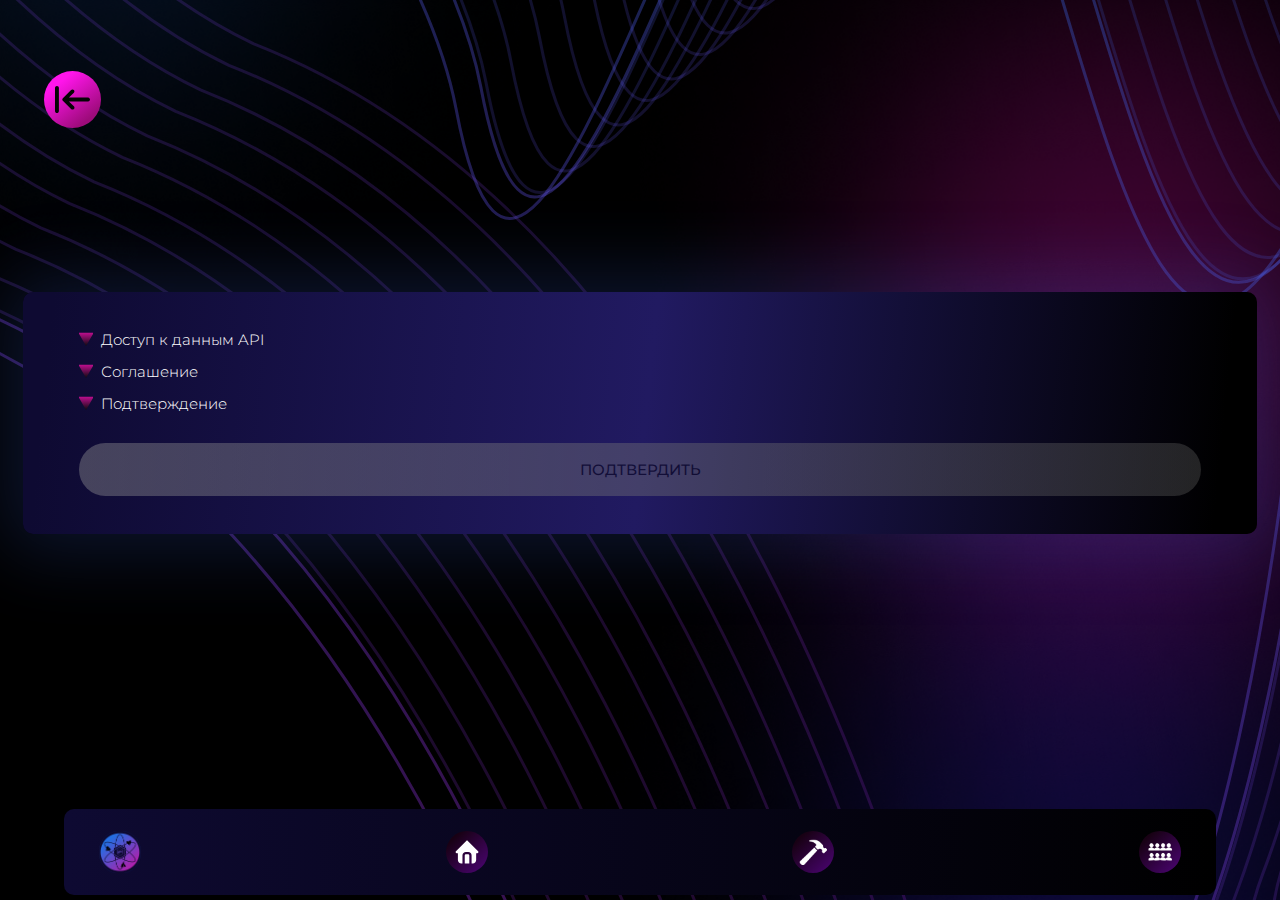
<file: index.html>
<!DOCTYPE html>
<html lang="ru">

<head>
    <meta charset="UTF-8">
    <meta name="viewport"
        content="width=device-width, height=device-height, initial-scale=1.0, user-scalable=no, user-scalable=0">
    <title>Proton</title>
    <link href="./css/style.css?v=311568486514481123" type="text/css" rel="stylesheet">
</head>

<body>
<div class="screen screen-agreement screen-lines-bg">
    <div class="screen-header">
        <div class="header-btn btn-back"></div>
    </div>
    <div class="block-agreement">
        <div class="agreement-items">
            <div class="agreement-item checked">
                <span class="agreement-item-title">Доступ к данным API </span>
                <div class="agreement-item-check"></div>
            </div>
            <div class="agreement-item checked">
                <span class="agreement-item-title">Соглашение</span>
                <div class="agreement-item-check"></div>
            </div>
            <div class="agreement-item checked">
                <span class="agreement-item-title">Подтверждение </span>
                <div class="agreement-item-check"></div>
            </div>
        </div>
        <div class="btn-action disabled" onclick="window.location.href = './home.html'">
            Подтвердить
        </div>
    </div>
    <div class="screen-footer">
        
        <div class="footer-btn btn-play"> 
        </div>
        <div class="footer-btn btn-home">
        </div>
        <div class="footer-btn btn-evol"> 
        </div>
        <div class="footer-btn btn-social">
        </div>
    </div>
</div>
    

<script src="./scripts/script.js?v=3481"></script>
</body>

</html>
</file>
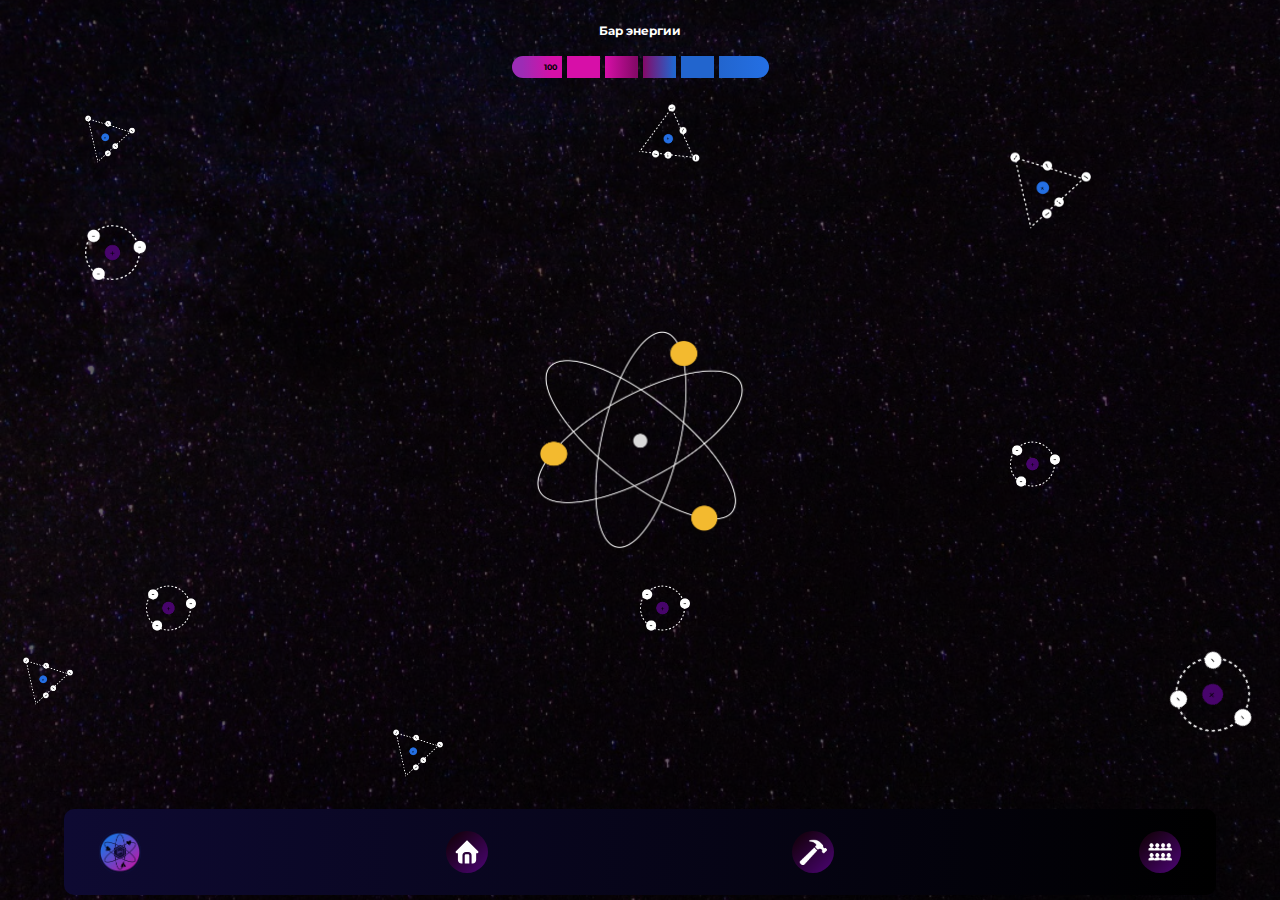
<file: game.html>
<!DOCTYPE html>
<html lang="ru">

<head>
    <meta charset="UTF-8">
    <meta name="viewport"
        content="width=device-width, height=device-height, initial-scale=1.0, user-scalable=no, user-scalable=0">
    <title>Proton</title>
    <link href="./css/style.css?v=34813514547684516" type="text/css" rel="stylesheet">
</head>

<body>
<div class="screen screen-game screen-stars-bg">
    <div class="energy-container">
        <div class="energy-container-title">
            Бар энергии
        </div>
        <div class="energy-bar ">

            <div class="energy-bar-block first-block">
                <div class="count-energy">100</div>
            </div>
            <div class="energy-bar-block"></div>
            <div class="energy-bar-block"></div>
            <div class="energy-bar-block"></div>
            <div class="energy-bar-block"></div>
            <div class="energy-bar-block last-block"></div>
        </div>
    </div>
    <div class="game">
        <div id="proton" class="proton">
            <img src="./images/game-icon/proton-lvl-1.png" alt="">
        </div>
        <div class="proton-tap proton-tap-circle" style="width: 83px; height: 83px; right: 0; top: 80%; transform: rotate(49deg);"></div>
        <div class="proton-tap proton-tap-triangles" style="width: 61px; height: 61px; top: 5%; left: 50%; transform: rotate(49deg);"></div>
        <div class="proton-tap proton-tap-circle" style="width: 61px; height: 61px; left: 5%; top: 20%;"></div>
        <div class="proton-tap proton-tap-triangles" style="width: 50px; height: 50px; top: 80%;"></div>
        <div class="proton-tap proton-tap-triangles" style="width: 81px; height: 81px; left: 80%; top: 10%;"></div>
        <div class="proton-tap proton-tap-circle" style="width: 50px; height: 50px; left: 80%; top: 50%;"></div>
        <div class="proton-tap proton-tap-circle" style="width: 50px; height: 50px; left: 50%; top: 70%;"></div>
        <div class="proton-tap proton-tap-circle" style="width: 50px; height: 50px; left: 10%; top: 70%;"></div>
        <div class="proton-tap proton-tap-triangles" style="width: 50px; height: 50px; left: 30%; top: 90%;"></div>
        <div class="proton-tap proton-tap-triangles" style="width: 50px; height: 50px; left: 5%; top: 5%;"></div>
    </div>
    
    <div class="screen-footer">
        <div class="footer-btn btn-play" onclick="window.location.href = './home.html'"> 
        </div>
        <div class="footer-btn btn-home" onclick="window.location.href = './tasks.html'">
        </div>
        
        <div class="footer-btn btn-evol" onclick="window.location.href = './shop.html'"> 
        </div>
        <div class="footer-btn btn-social" onclick="window.location.href = './friends.html'">
        </div>
    </div>
</div>
    

<script src="./scripts/script.js?v=3481"></script>
</body>

</html>
</file>
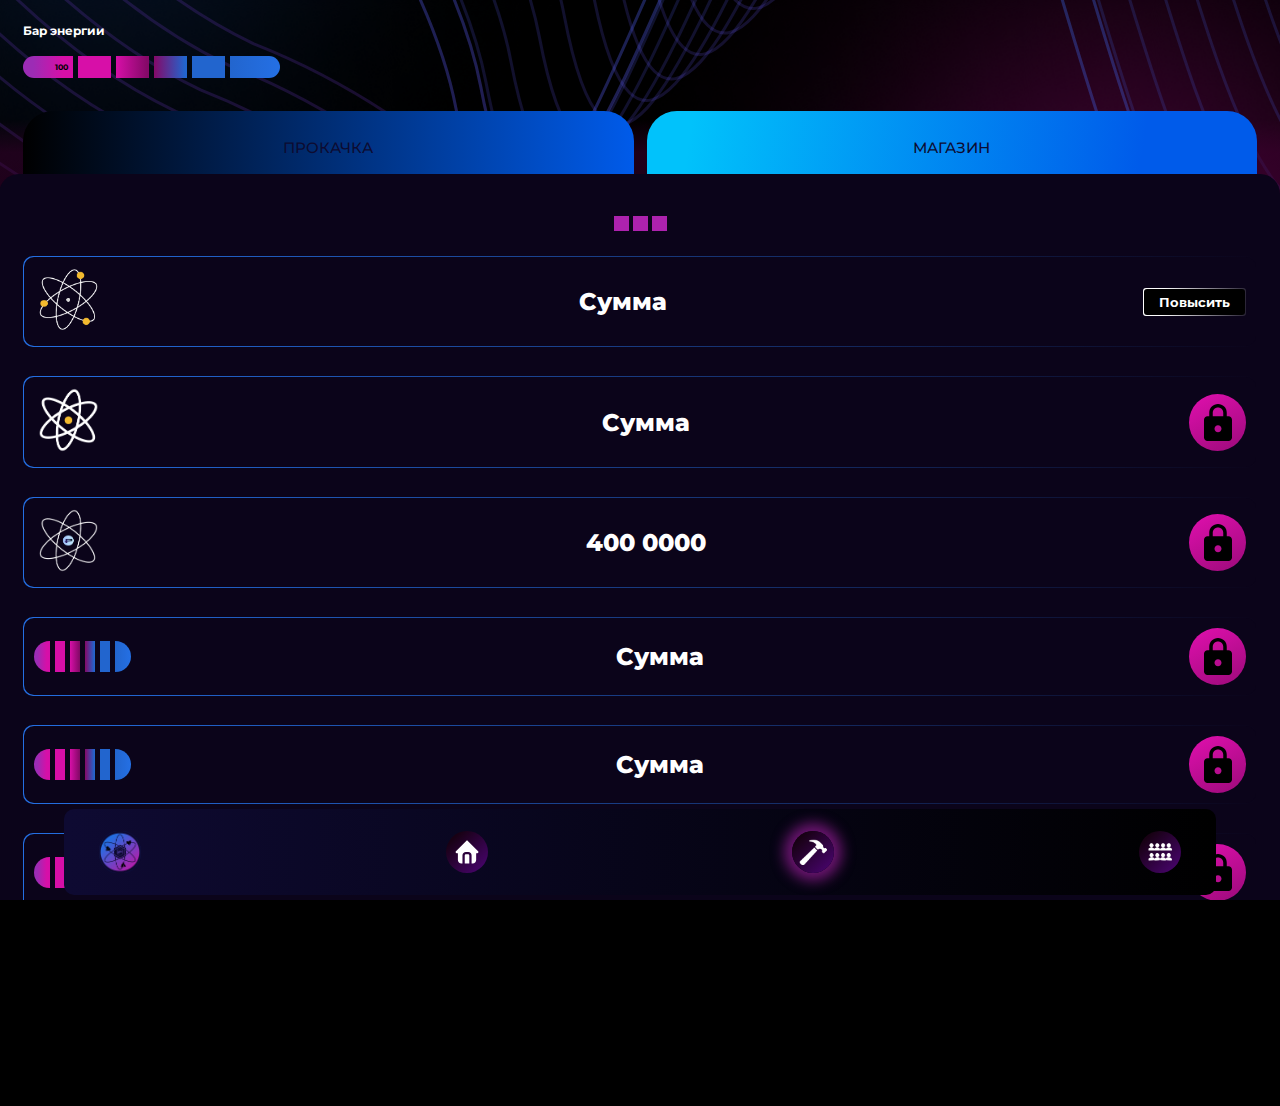
<file: shop.html>
<!DOCTYPE html>
<html lang="ru">

<head>
    <meta charset="UTF-8">
    <meta name="viewport"
        content="width=device-width, height=device-height, initial-scale=1.0, user-scalable=no, user-scalable=0">
    <title>Proton</title>
    <link href="./css/style.css?v=348151564747741123" type="text/css" rel="stylesheet">
</head>

<body>
    <div class="screen screen-shop screen-lines-bg">
        <div class="energy-container">
            <div class="energy-container-title">
                Бар энергии
            </div>
            <div class="energy-bar ">

                <div class="energy-bar-block first-block">
                    <div class="count-energy">100</div>
                </div>
                <div class="energy-bar-block"></div>
                <div class="energy-bar-block"></div>
                <div class="energy-bar-block"></div>
                <div class="energy-bar-block"></div>
                <div class="energy-bar-block last-block"></div>
            </div>
        </div>
        <div class="shop-container">
            <div class="shop-tabs">
                <div data-shop="pump" class="shop-tab ">
                    Прокачка
                </div>
                <div data-shop="shop" class="shop-tab choice">
                    Магазин
                </div>
            </div>
            <div id="pump" class="shop-wrapper ">
                <div class="popup-shop">
                    Coming Soon...
                </div>
                <div class="pump-items">
                    <div class="pump-item">
                        <div class="pump-item-stars">
                            <div class="pump-item-star"></div>
                            <div class="pump-item-star"></div>
                            <div class="pump-item-star"></div>
                            <div class="pump-item-star"></div>
                            <div class="pump-item-star"></div>
                        </div>
                        <div class="pump-item-img">
                            <img src="./images/shop-icons/p.png" alt="">
                        </div>
                        <div class="pump-item-footer"></div>
                    </div>
                    <div class="pump-item">
                        <div class="pump-item-stars">
                            <div class="pump-item-star"></div>
                            <div class="pump-item-star"></div>
                            <div class="pump-item-star"></div>
                            <div class="pump-item-star"></div>
                            <div class="pump-item-star"></div>
                        </div>
                        <div class="pump-item-img">
                            <img src="./images/shop-icons/rocket.png" alt="">
                        </div>
                        <div class="pump-item-footer"></div>
                    </div>
                    <div class="pump-item">
                        <div class="pump-item-stars">
                            <div class="pump-item-star"></div>
                            <div class="pump-item-star"></div>
                            <div class="pump-item-star"></div>
                            <div class="pump-item-star"></div>
                            <div class="pump-item-star"></div>
                        </div>
                        <div class="pump-item-img">
                            <img src="./images/shop-icons/planet.png" alt="">
                        </div>
                        <div class="pump-item-footer"></div>
                    </div>
                    <div class="pump-item">
                        <div class="pump-item-stars">
                            <div class="pump-item-star"></div>
                            <div class="pump-item-star"></div>
                            <div class="pump-item-star"></div>
                            <div class="pump-item-star"></div>
                            <div class="pump-item-star"></div>
                        </div>
                        <div class="pump-item-img">
                            <img src="./images/shop-icons/atom.png" alt="">
                        </div>
                        <div class="pump-item-footer"></div>
                    </div>
                </div>

                <div class="shop-wrapper-footer">
                    <div class="shop-load-items">
                        <div class="shop-load-item"></div>
                        <div class="shop-load-item"></div>
                        <div class="shop-load-item"></div>
                    </div>
                </div>
            </div>
            <div id="shop" class="shop-wrapper black-bg open-shop">
                <div class="shop-load-items">
                    <div class="shop-load-item"></div>
                    <div class="shop-load-item"></div>
                    <div class="shop-load-item"></div>
                </div>
                <div class="shop-items">
                    <div class="shop-item-wrapper">
                        <div class="shop-item">
                            <div class="shop-item-img">
                                <img src="./images/shop-icons/proton1lvl.png" alt="">
                            </div>
                            <div class="shop-item-coin">Сумма</div>
                            <div class="shop-item-btn-wrapper">
                                <div class="shop-item-btn">Повысить</div>
                            </div>
                            <div class="shop-item-closed"></div>
                        </div>
                    </div>
                    <div class="shop-item-wrapper">
                        <div class="shop-item  closed">
                            <div class="shop-item-img">
                                <img src="./images/shop-icons/proton2lvl.png" alt="">
                            </div>
                            <div class="shop-item-coin">Сумма</div>
                            <div class="shop-item-btn-wrapper">
                                <div class="shop-item-btn">Повысить</div>
                            </div>
                            <div class="shop-item-closed"></div>
                        </div>
                    </div>
                    <div class="shop-item-wrapper">
                        <div class="shop-item  closed">
                            <div class="shop-item-img">
                                <img src="./images/shop-icons/proton3lvl.png" alt="">
                            </div>
                            <div class="shop-item-coin">400 0000</div>
                            <div class="shop-item-btn-wrapper">
                                <div class="shop-item-btn">Повысить</div>
                            </div>
                            <div class="shop-item-closed"></div>
                        </div>
                    </div>
                    <div class="shop-item-wrapper">
                        <div class="shop-item  load">
                            <div class="shop-item-img">
                                <img src="./images/shop-icons/proton3lvl.png" alt="">
                            </div>
                            <div class="shop-item-load">
                                <div class="shop-item-load-block first-block"></div>
                                <div class="shop-item-load-block"></div>
                                <div class="shop-item-load-block"></div>
                                <div class="shop-item-load-block"></div>
                                <div class="shop-item-load-block"></div>
                                <div class="shop-item-load-block last-block"></div>
                            </div>
                            <div class="shop-item-coin">Сумма</div>
                            <div class="shop-item-btn-wrapper">
                                <div class="shop-item-btn">Повысить</div>
                            </div>
                            <div class="shop-item-closed"></div>
                        </div>
                    </div>
                    <div class="shop-item-wrapper">
                        <div class="shop-item  load">
                            <div class="shop-item-img">
                                <img src="./images/shop-icons/proton3lvl.png" alt="">
                            </div>
                            <div class="shop-item-load">
                                <div class="shop-item-load-block first-block"></div>
                                <div class="shop-item-load-block"></div>
                                <div class="shop-item-load-block"></div>
                                <div class="shop-item-load-block"></div>
                                <div class="shop-item-load-block"></div>
                                <div class="shop-item-load-block last-block"></div>
                            </div>
                            <div class="shop-item-coin">Сумма</div>
                            <div class="shop-item-btn-wrapper">
                                <div class="shop-item-btn">Повысить</div>
                            </div>
                            <div class="shop-item-closed"></div>
                        </div>
                    </div>
                    <div class="shop-item-wrapper">
                        <div class="shop-item  load">
                            <div class="shop-item-img">
                                <img src="./images/shop-icons/proton3lvl.png" alt="">
                            </div>
                            <div class="shop-item-load">
                                <div class="shop-item-load-block first-block"></div>
                                <div class="shop-item-load-block"></div>
                                <div class="shop-item-load-block"></div>
                                <div class="shop-item-load-block"></div>
                                <div class="shop-item-load-block"></div>
                                <div class="shop-item-load-block last-block"></div>
                            </div>
                            <div class="shop-item-coin">Сумма</div>
                            <div class="shop-item-btn-wrapper">
                                <div class="shop-item-btn">Повысить</div>
                            </div>
                            <div class="shop-item-closed"></div>
                        </div>
                    </div>
                </div>
            </div>
        </div>
        <div class="screen-footer">
            <div class="footer-btn btn-play" onclick="window.location.href = './home.html'">
            </div>
            <div class="footer-btn btn-home" onclick="window.location.href = './tasks.html'">
            </div>
            
            <div class="footer-btn btn-evol btn-active" onclick="window.location.href = './shop.html'">
            </div>
            <div class="footer-btn btn-social" onclick="window.location.href = './friends.html'">
            </div>
        </div>
    </div>


    <script src="./scripts/script.js?v=3481"></script>
    <script>
        const tabsShop = document.querySelectorAll('.shop-tab');

        tabsShop.forEach((tab) => {
            tab.addEventListener('click', () => {
                tabsShop.forEach((tab) => tab.classList.remove('choice'));
                tab.classList.add('choice');
                openShopWrapper(tab.getAttribute('data-shop'))
            });

        });

        const shopWrappers = document.querySelectorAll('.shop-wrapper')
        function openShopWrapper(id) {
            shopWrappers.forEach((shop) => shop.classList.remove('open-shop'))
            document.getElementById(`${id}`).classList.add('open-shop')
        }
    </script>
</body>

</html>
</file>
<file: css/style.css>
@font-face {
    font-family: "Montserrat";
    src: url('../fonts/Montserrat-Regular.ttf');
    font-weight: 500;
}

@font-face {
    font-family: "Montserrat";
    src: url('../fonts/Montserrat-Medium.ttf');
    font-weight: 600;
}

@font-face {
    font-family: "Montserrat";
    src: url('../fonts/Montserrat-ExtraBold.ttf');
    font-weight: 900;
}

@font-face {
    font-family: "Montserrat";
    src: url('../fonts/Montserrat-Bold.ttf');
    font-weight: 700;
}

@font-face {
    font-family: "Montserrat";
    src: url('../fonts/Montserrat-Light.ttf');
    font-weight: 300;
}

* {
    margin: 0;
    padding: 0;
    box-sizing: border-box;
    -webkit-touch-callout: none;
    -webkit-user-select: none;
    -khtml-user-select: none;
    -moz-user-select: none;
    -ms-user-select: none;
    user-select: none;

}

html,
body {
    width: 100%;
    height: 100vh;
    background-color: #000000;
    overflow-x: hidden;
}

html {
    font-family: "Montserrat", sans-serif;
    font-size: 15px;
    font-weight: 700;
    color: #FFFFFF;
}

img {
    width: 100%;
    height: 100%;
    object-fit: cover;
}

.screen {
    padding: 23px;
    padding-bottom: 98px;
    width: 100%;
    min-height: 100%;
    position: relative;

}

.screen-agreement {
    display: flex;
    align-items: center;
    justify-content: center;
}

.screen-game,
.screen-tasks {
    display: flex;
    flex-direction: column;
    align-items: center;
}

.screen-lines-bg {
    background: url('../images/bg/lines-bg.svg') 50% / cover, url('../images/bg/gradient-bg.png') 50% / cover;
    background-attachment: fixed;
}

.screen-stars-bg>.energy-container {
    position: relative;
}

.screen-stars-bg::before {
    content: '';
    top: 0;
    bottom: 0;
    left: 0;
    right: 0;
    position: absolute;
    z-index: 0;
    opacity: .4;
    background: url('../images/bg/stars.jfif') 50% / cover;

}

.screen-header {
    position: absolute;
    top: 71px;
    left: 44px;

}

.header-btn {
    background: linear-gradient(141.53deg, #FF15EB 23.28%, #9D0B7A 81.49%);
    width: 57px;
    height: 57px;
    border-radius: 50px;
    position: relative;
    cursor: pointer;
}

.btn-back::after {
    content: '';
    position: absolute;
    top: 0;
    left: 0;
    right: 0;
    bottom: 0;
    background: url('../images/icons/back.svg') 50% / 35px 27px no-repeat;
}

.screen-footer {
    background: linear-gradient(90.96deg, #0E0A32 0.31%, #000000 99.69%);
    height: 86px;
    width: 90%;
    border-radius: 10px;
    padding: 0 35px;

    display: flex;
    align-items: center;
    justify-content: space-between;

    position: fixed;
    left: 5%;
    bottom: 5px;
    z-index: 5;


}

.btn-action-play {
    position: fixed;
    bottom: 99px;
    width: 90%;
}

.footer-btn {
    background: linear-gradient(136.16deg, #180114 17.63%, #47046B 91.17%);
    width: 42px;
    height: 42px;
    border-radius: 50px;

    position: relative;
    cursor: pointer;
}

.footer-btn.btn-play {
    background: none;
}

.footer-btn.btn-active {
    -webkit-box-shadow: 0px 0px 13px 8px rgba(107, 21, 112, 1);
    -moz-box-shadow: 0px 0px 13px 8px rgba(107, 21, 112, 1);
    box-shadow: 0px 0px 13px 8px rgba(107, 21, 112, 1);
    pointer-events: none;
}

.footer-btn::after {
    content: '';
    position: absolute;
    top: 0;
    left: 0;
    right: 0;
    bottom: 0;
}

.btn-home::after {
    background: url('../images/icons/home.svg') 50% / 24px 24px no-repeat;
}

.btn-play::after {
    background: url('../images/icons/play.png') 50% / cover no-repeat;
}

.btn-evol::after {
    background: url('../images/icons/evol.png') 50% / 27.71px 25.97px no-repeat;
}

.btn-social::after {
    background: url('../images/icons/social.png') 50% / 31.31px 31.31px no-repeat;
}

.block-agreement {
    background: linear-gradient(95.83deg, #0E0A32 2.44%, #211A61 50.51%, #000000 96.51%);
    width: 100%;
    padding: 38px 56px;
    border-radius: 10px;
    box-shadow: 0px 0px 73px 20px #3B62DA33;
    -webkit-box-shadow: 0px 0px 73px 20px #3B62DA33;
    -moz-box-shadow: 0px 0px 73px 20px #3B62DA33;
    -moz-animation: fadeIn 0.5s ease-in;
    -webkit-animation: fadeIn 0.5s ease-in;
    animation: fadeIn 0.5s ease-in;
}

@keyframes fadeIn {
    from {
        opacity: 0;
    }

    to {
        opacity: 1;
    }
}

.agreement-items {
    display: flex;
    flex-direction: column;
    gap: 13px;
    width: 100%;
    font-weight: 300;
}

.agreement-item {
    display: flex;
    align-items: center;
    justify-content: space-between;
}

.agreement-item.checked>.agreement-item-check {
    opacity: 0;
    transform: scale(0.1);
}

.agreement-item-title {
    display: flex;
    align-items: center;
    gap: 8px;
}

.agreement-item-title::before {
    content: '';
    width: 14px;
    height: 14px;
    display: block;
    background: url('../images/icons/agreement-list-icon.svg')50% / cover no-repeat;
}

.agreement-item-check {
    width: 20px;
    height: 13px;
    background: url('../images/icons/check.svg') 50% / cover no-repeat;
    opacity: 1;
    transition: 0.2s;
}

.btn-action {
    margin-top: 30px;
    color: #000000;
    text-transform: uppercase;
    font-weight: 600;
    background: linear-gradient(90deg, #00C6FB 0%, #005BEA 100%);
    padding: 17px 0;
    display: flex;
    justify-content: center;
    align-items: center;
    border-radius: 30px;
    transition: opacity .3s;
    opacity: 1;
    cursor: pointer;
}

.btn-action.disabled {
    opacity: 0.4;
    pointer-events: none;
    background: linear-gradient(90deg, #979797 0%, #575757 100%);
}

.screen-home {
    display: flex;
    flex-direction: column;
    align-items: center;
    gap: 18px;
    padding-bottom: 189px;

}

.img-user-container {
    width: 118px;
    height: 118px;
    border: 1px solid #47046B;
    box-shadow: 9px 9px 60px 0px #C700FF80;
    -moz-box-shadow: 9px 9px 60px 0px #C700FF80;
    -webkit-box-shadow: 9px 9px 60px 0px #C700FF80;
    border-radius: 150px;
    overflow: hidden;
}

.nick-name-user {
    font-weight: 700;
    font-size: 32px;
    text-align: center;
}

.energy-container-title {
    text-align: center;
    font-weight: 700;
    font-size: 12px;
}

.energy-bar {
    position: relative;
    height: 22px;
    width: 257px;
    display: flex;
    gap: 5px;
    align-items: center;
    margin-top: 18px;

}


.count-energy {
    position: absolute;
    right: 5px;
    color: #000000;
    font-size: 8px;
}

.energy-bar-block {
    height: 100%;
    width: 33px;
    background: linear-gradient(90deg, #9C2CB5 0%, #D70FA8 22.5%, #850968 49%, #2265CE 74%, #246FE3 94%);
}

.energy-bar-block.first-block {
    position: relative;
    display: flex;
    align-items: center;
    border-radius: 20px 0 0 20px;
    width: 50px;
    background: linear-gradient(90deg, #9C2CB5 20%, #D70FA8 80%);
}

.energy-bar-block.first-block+.energy-bar-block {
    background: #D70FA8;
}

.energy-bar-block.first-block+.energy-bar-block+.energy-bar-block {
    background: linear-gradient(90deg, #D70FA8 0%, #850968 94%);
}

.energy-bar-block.first-block+.energy-bar-block+.energy-bar-block+.energy-bar-block {
    background: linear-gradient(90deg, #850968 0%, #2265CE 94%);
}

.energy-bar-block.first-block+.energy-bar-block+.energy-bar-block+.energy-bar-block+.energy-bar-block {
    background: #2265CE;
}

.energy-bar-block.last-block {
    border-radius: 0 20px 20px 0;
    width: 50px;
    background: linear-gradient(90deg, #2265CE 0%, #246FE3 94%);
}

.user-info-items {
    width: 100%;
    display: flex;
    flex-direction: column;
    gap: 18px;
}

.user-info-item {
    padding: 38px 15px;
    display: flex;
    align-items: center;
    justify-content: space-between;
    height: 96px;
    width: 100%;
    background: linear-gradient(90deg, #0D0B31 0%, #282297 100%);
    border-radius: 30px;

}

.user-info-item-title {
    font-weight: 700;
    font-size: 14px;
}

.user-info-item-count {
    margin-right: 30px;
    font-weight: 700;
    color: #F3BA2F;
    font-size: 20px;
}

.claim-container {
    margin-top: 130px;
    width: 100%;
    display: flex;
    flex-direction: column;
    gap: 17px;
    align-items: center;
}

.claim-line {
    max-width: 257px;
    width: 100%;
    height: 22px;
    border-radius: 30px;
    background: #1A1661;

}

.btn-claim,
.tasks-item-btn,
.shop-item-btn {
    border-radius: 3px;
    background-color: #000000;
    font-weight: 700;
    font-size: 13px;
    padding: 5px 15px;
    display: flex;
    align-items: center;
    justify-content: center;
}

.btn-claim-background,
.tasks-item-btn-wrapper,
.shop-item-btn-wrapper {
    padding: 1px;
    display: flex;
    align-items: center;
    justify-content: center;

    background: linear-gradient(94.77deg, #FFFFFF 20.03%, rgba(153, 153, 153, 0.2) 100%);
    border-radius: 3px;
    cursor: pointer;
}

.game {
    position: relative;
    width: 100%;
    height: calc(100vh - 88px - 90px);
}

.game>* {
    position: absolute;
}

.proton {
    left: calc(50% - (246px / 2));
    top: calc(50% - (233px / 2));
    width: 246px;
    height: 233px;
}
.proton img {
    height: auto;
    object-fit: contain;
}

.proton-tap-circle {
    background: url('../images/game-icon/proton-1.png') 50% / cover;
}

.proton-tap-triangles {
    background: url('../images/game-icon/proton-2.png') 50% / cover;
}

.logo-proton {
    position: relative;
    border-radius: 124px;
    width: 124px;
    height: 124px;
    background: url('../images/logo.png') 50% / cover no-repeat;
    z-index: 3;

}

.logo-gradinent {
    position: relative;
    border-radius: 124px;

}

.logo-gradinent::before {
    border-radius: 124px;
    content: '';
    position: absolute;
    width: 1px;
    height: 1px;
    top: 50%;
    left: 50%;

    -webkit-box-shadow: 1px 0px 74px 90px rgba(254, 17, 194, 0.2);
    -moz-box-shadow: 1px 0px 74px 90px rgba(254, 17, 194, 0.2);
    box-shadow: 1px 0px 74px 90px rgba(254, 17, 194, 0.2);
}

.logo-gradinent::after {
    border-radius: 124px;
    content: '';
    position: absolute;
    width: 1px;
    height: 1px;
    top: 50%;
    left: 50%;
    -webkit-box-shadow: 1px 0px 60px 60px rgba(36, 111, 227, 0.3);
    -moz-box-shadow: 1px 0px 60px 60px rgba(36, 111, 227, 0.3);
    box-shadow: 1px 0px 60px 60px rgba(36, 111, 227, 0.3);
}

.screen-tasks {
    text-align: center;
    gap: 14px;
    padding: 17px;
    padding-bottom: 100px;
}

.screen-title {
    font-weight: 700;
    font-size: 24px;
}

.screen-desc {
    font-weight: 300;
    font-size: 14px;
    max-width: 294px;
}

.tasks-item {
    display: flex;
    align-items: center;
    justify-content: space-between;
    text-align: start;
    background: #000000;
    border-radius: 10px;
    padding: 8px 10px;
}

.tasks-item-wrapper {
    padding: 1px;
    border-radius: 10px;
    background: linear-gradient(90deg, #246FE3 0%, rgba(186, 186, 186, 0) 100%);


}

.tasks-items {
    width: 100%;
    display: flex;
    flex-direction: column;
    gap: 10px;
}

.task-active {
    background: linear-gradient(90deg, #00C6FB 0%, #005BEA 100%);
    color: #000000;
}

.tasks-item-icon {
    min-width: 57px;
    min-height: 57px;
    background: linear-gradient(180deg, #EB10B7 0%, #850968 100%);
    border-radius: 57px;
    margin-right: 20px;
    position: relative;
}

.tasks-item-icon.icon-new-mes::after {
    content: '';
    position: absolute;
    top: -10px;
    right: -10px;
    width: 23px;
    height: 24px;
    background: url('../images/icon-task/new-mess.png') 50% / cover no-repeat;
}

.tasks-item-desc {
    font-weight: 900;
    font-size: 15px;
    /* line-height: 18.29px; */
}

.tasks-item-desc-coin {
    display: flex;
    align-items: center;
    gap: 10px;
}

.tasks-item-desc-coin::before {
    content: '';
    display: block;
    width: 30px;
    height: 30px;
    background: url('../images/icon-task/proton.png') 50% / cover no-repeat;
}

.tasks-item-icon.icon-youtube {
    background: url('../images/icon-task/youtube.png') 50% / cover no-repeat;
}

.tasks-item-icon.icon-tg {
    background: url('../images/icon-task/tg.png') 50% / cover no-repeat;
}

.tasks-item-icon.icon-disc {
    background: url('../images/icon-task/disc.png') 50% / cover no-repeat;
}

.tasks-item-icon.icon-x {
    background: url('../images/icon-task/x.png') 50% / cover no-repeat;
}

.tasks-item.checked>.tasks-item-btn-wrapper {
    opacity: 0;
    pointer-events: none;
}

.tasks-item.checked::after {
    content: '';
    min-width: 20px;
    height: 13px;
    background: url('../images/icon-task/checked.svg') 50% / cover no-repeat;
}

.tasks-item.onplay>.tasks-item-btn-wrapper {
    opacity: 0;
    pointer-events: none;
}

.tasks-item.onplay::after {
    content: '';
    min-width: 11px;
    height: 18.5px;
    background: url('../images/icon-task/arrow.svg') 50% / cover no-repeat;
}

.screen-shop .energy-container-title {
    text-align: left;
}

.screen-shop {
    display: flex;
    flex-direction: column;
}

.shop-container {
    flex-grow: 2;
    display: flex;
    flex-direction: column;
}

.shop-wrapper::before {
    position: absolute;
    content: '';
    top: 0;
    border-radius: 20px 20px 0 0;
    left: -24px;
    right: -23px;
    bottom: -96px;
    background: url('../images/bg/lines-bg-2.svg') 50% / cover, #0B041A;


}

.shop-wrapper::after {
    position: absolute;
    content: '';
    top: 0;
    border-radius: 20px 20px 0 0;
    left: -23px;
    right: -23px;
    bottom: -86px;
    background: url('../images/bg/bg-shop.jfif') 50% / cover no-repeat;
    opacity: 0.2;
}

.shop-wrapper {
    display: none;
    transition: 0.2s;
    padding-top: 83px;
    flex-grow: 2;
    position: relative;
    border-radius: 20px 20px 0 0;
    padding-bottom: 96px;

}

.shop-wrapper.black-bg {
    padding-top: 42px;

}

.shop-wrapper.black-bg::after {
    display: none;
}

.shop-wrapper.black-bg::before {
    background: #0B041A;
}

.shop-wrapper.open-shop {
    display: block;
}

.shop-tabs::before {
    position: absolute;
    content: '';
    left: -60px;
    right: -60px;
    bottom: -20px;
    top: 0;

    background: linear-gradient(to top, rgba(61, 0, 48, 0.5) 50%, rgba(102, 102, 102, 0) 90%);


}

.shop-wrapper>* {
    position: relative;
    z-index: 2;
}

.shop-tabs {
    display: flex;
    gap: 13px;
    position: relative;
}

.shop-container {
    margin-top: 33px;
}

.shop-tab {
    position: relative;
    border-radius: 30px 30px 0 0;
    flex-grow: 2;
    width: 50%;
    display: flex;
    align-items: center;
    justify-content: center;
    padding: 27px 0px 17px;
    background: linear-gradient(90deg, #000000 0%, #005BEA 100%);

    color: #0D0B31;
    text-transform: uppercase;
    font-weight: 600;
    font-size: 15px;
    transition: 0.2s;
    cursor: pointer;
}

.shop-tab.choice {
    background: linear-gradient(98.32deg, #01C2FB 7.41%, #005BEA 81.03%);
    pointer-events: none;

}

.pump-items {
    display: flex;
    flex-wrap: wrap;
    width: 100%;
    gap: 30px;
}

.pump-item {
    max-width: 50%;
    flex-grow: 2;
    padding: 10px;
    padding-bottom: 20px;
    background: linear-gradient(180deg, #0D0B31 0%, #282297 100%);
    display: flex;
    flex-direction: column;
    align-items: center;
    border-radius: 30px;
    position: relative;
}

.pump-item-stars {
    display: flex;
    margin-bottom: 20px;
}

.pump-item-star {
    min-width: 13px;
    height: 13px;
    background: url('../images/icons/Star.svg') 50% / cover no-repeat;
}

.pump-item-img {
    width: 103px;
}

.pump-item-footer {
    width: 25px;
    height: 28px;
    background: url('../images/shop-icons/question.svg') 50% / cover;
    position: absolute;
    bottom: -14px;
}

.shop-wrapper-footer {
    position: absolute;
    bottom: 38px;
    width: 100%;
}

.shop-load-item {
    width: 15px;
    height: 15px;
    background: #AD22AE;

}

.shop-load-items {
    display: flex;
    width: 100%;
    gap: 4px;
    align-items: center;
    justify-content: center;
}

.popup-shop {
    position: absolute;
    z-index: 3;
    font-size: 20px;
    padding: 20px;
    background-color: #000000bd;
    width: 90%;
    border-radius: 20px;
    top: 10%;
    left: calc(50% - (90% / 2));

}

.shop-item-wrapper {
    border-radius: 10px;
    padding: 1px;
    background: linear-gradient(90deg, #246FE3 0%, rgba(186, 186, 186, 0) 100%);
}

.shop-item {
    background: #0B041A;
    display: flex;
    align-items: center;
    justify-content: space-between;
    padding: 10px;
    border-radius: 10px;
}

.shop-item-img {
    width: 69px;
}

.shop-item-coin {
    font-weight: 900;
    font-size: 24px;
}

.shop-items {
    margin-top: 25px;
    display: flex;
    flex-direction: column;
    gap: 29px;
}

.shop-item.closed>.shop-item-btn-wrapper {
    display: none;

}

.shop-item.closed>.shop-item-closed {
    display: block;
}

.shop-item.load>.shop-item-btn-wrapper {
    display: none;

}

.shop-item.load>.shop-item-closed {
    display: block;
}

.shop-item-closed {
    display: none;
    width: 57px;
    height: 57px;
    background: url('../images/shop-icons/closed-icon.svg') 50% / cover no-repeat;
}

.shop-item.load>.shop-item-img {
    display: none;

}

.shop-item-load {
    display: flex;
    gap: 5px;
    height: 31px;
}

.shop-item-load-block.first-block {
    position: relative;
    display: flex;
    align-items: center;
    border-radius: 20px 0 0 20px;
    width: 16px;
    background: linear-gradient(90deg, #9C2CB5 20%, #D70FA8 80%);
}

.shop-item-load-block {
    width: 10px;
}

.shop-item-load-block.first-block+.shop-item-load-block {
    background: #D70FA8;
}

.shop-item-load-block.first-block+.shop-item-load-block+.shop-item-load-block {
    background: linear-gradient(90deg, #D70FA8 0%, #850968 94%);
}

.shop-item-load-block.first-block+.shop-item-load-block+.shop-item-load-block+.shop-item-load-block {
    background: linear-gradient(90deg, #850968 0%, #2265CE 94%);
}

.shop-item-load-block.first-block+.shop-item-load-block+.shop-item-load-block+.shop-item-load-block+.shop-item-load-block {
    background: #2265CE;
}

.shop-item-load-block.last-block {
    border-radius: 0 20px 20px 0;
    width: 16px;
    background: linear-gradient(90deg, #2265CE 0%, #246FE3 94%);
}

.friend-user-info {
    background: linear-gradient(95.83deg, #0E0A32 2.44%, #211A61 50.51%, #000000 96.51%);
    border-radius: 30px;
    padding: 20px 30px;
    display: flex;
    justify-content: space-between;
    width: 100%;
}
.friend-user-info-logo {
    height: 100px;
    width: 100px;
}
.friend-user-info-logo img {
    object-fit: contain;
}
.friend-user-info-desc {
    display: flex;
    flex-direction: column;
    justify-content: space-between;
}
.friend-user-info-desc-container {
    display: flex;
    flex-direction: column;
    justify-content: space-between;
    flex-grow: 2;
}
.friend-user-info-desc {
    text-transform:uppercase;
    font-size: 18px;
}
.friend-user-info-desc-title {
    margin-bottom: 10px;
}
.info-friends, .info-coin {
    display: flex;
    align-items: center;
    gap: 10px;
}
.info-friends::before {
    content: '';
    width: 20px;
    height: 24px;
    display: block;
    background: url('../images/icons/icon-user.svg') 50% / cover no-repeat;
}
.info-coin::before {
    content: '';
    width: 20px;
    height: 20px;
    display: block;
    background: url('../images/icons/coin.webp') 50% / cover no-repeat;
}
.invite-friend-container {
    padding: 20px;
    border: 1px solid #005BEA;
    border-radius: 10px;
    display: flex;
    flex-direction: column;
    gap: 30px;
    width: 100%;
}
.btn-action.btn-action-link {
    color: #FFFFFF;
    border-radius: 10px;
    margin-top: 0;
}
.invite-friend-wrapper {
    display: flex;
    gap: 10px;
    align-items: center;
    cursor: pointer;
}
.invite-friend-link {
    color: #000000;
    background: #FFFFFF;
    border-radius: 10px;
    padding: 5px;
    text-wrap: nowrap;
    overflow-x: hidden;
    max-width: 100%;
    font-weight: 500;
    font-size: 14px;
    white-space: nowrap;
    text-overflow: ellipsis;
}
.invite-friend-link-icon {
    width: 24px;
    height: 24px;
}
.link-info-container {
    font-weight: 400;
    font-size: 14px;
    padding: 20px;
    text-align: center;
    background: linear-gradient(90deg, #0D0B31 0%, #282297 100%);
    border-radius: 10px;

}
.invite-friend-link-icon.copy-ok >  .link-no-copy{
    display: none;
}
.invite-friend-link-icon.copy-ok >  .link-copy{
    display: block;
}
.invite-friend-link-icon >  .link-copy{
    display: none;
}
</file>
